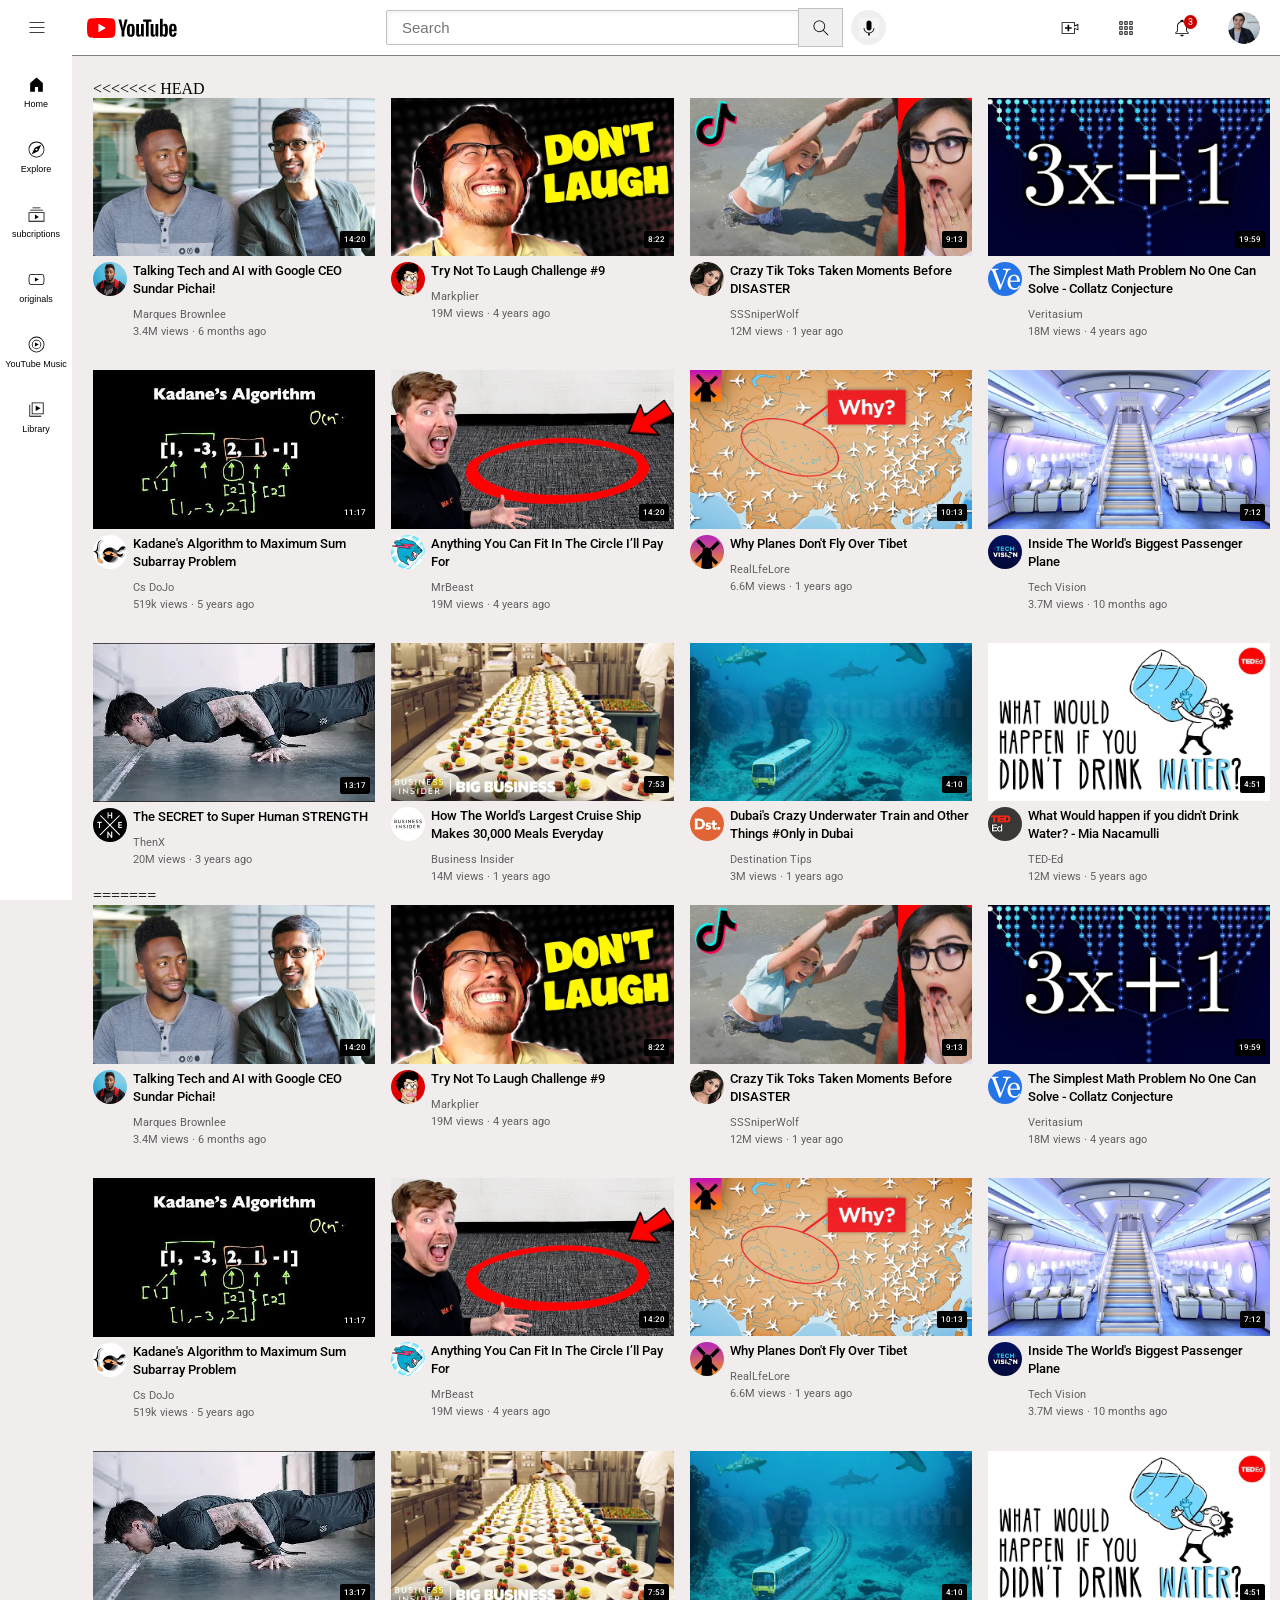
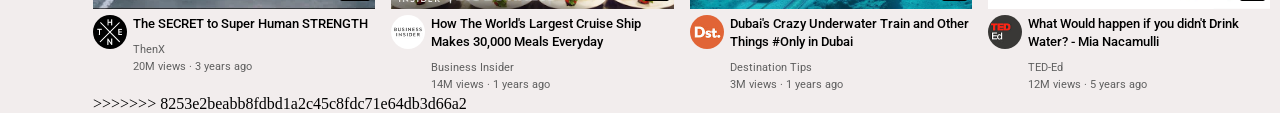
<file: index.html>
<<<<<<< HEAD
<!DOCTYPE html>
<html>
<head>
    <title>youtube.com clone</title>
    <meta charset="UTF-8">
    <meta name="viewport" content="width=device-width,initial-scale=1.0">
    <link rel="stylesheet" href="styles/video.css">
    <link rel="stylesheet " href="styles/header.css">
    <link rel="stylesheet " href="styles/general.css">
    <link rel="stylesheet " href="styles/sidebar.css">
    <link rel="preconnect" href="https://fonts.googleapis.com">
    <link rel="preconnect" href="https://fonts.gstatic.com" crossorigin>
    <link href="https://fonts.googleapis.com/css2?family=Roboto:ital,wght@0,100..900;1,100..900&display=swap" rel="stylesheet">

</head>

<body>
    <header class="header">
     
     <div class="left-section">
        <img  class="hamburger-menu" src="icons/hamburger-menu.svg">
        <img  class="youtube-logo" src="icons/youtube-logo.svg">
     </div>


    <div class="middle-section">
        <input  class="search-bar" type="text" placeholder="Search">
        <button class="search-button">
            <img  class="search-icon" src="icons/search.svg">
            <div class="tooltips">Search</div>
        </button>
        <button class="voice-search-button">
         
            <img class="voice-search-icon" src="icons/voice-search-icon.svg">
            <div class="tooltips">Search with your voice</div>
        </button>
     </div>


     <div class="right-section">
        <div class="upload-icon-container">
            <img class="upload-icon" src="icons/upload.svg">
            <div class="tooltips"> Create</div>
        </div>
        <div class="youtube-apps-container">
            <img class="youtube-apps-icon" src="icons/youtube-apps.svg">
            <div class="tooltips">YouTube App</div>
        </div>
        
        <div class="notification-icon-container">
            <img class="notifications-icon" src="icons/notifications.svg">
            <div class="notification-count">3</div>
            <div class="tooltips">Notifications</div>
        </div>
        
        <img class="current-user-pictures" src="channel-pic/my-channel.jpeg">
     </div>
  

    </header>

    <nav class="sidebar">
        <div class="sidebar-link">
            <img src="icons/home.svg">
            <div>Home</div>
        </div>
        <div class="sidebar-link">
            <img src="icons/explore.svg">
            <div>Explore</div>
        </div>
        <div class="sidebar-link">
            <img src="icons/subscriptions.svg">
            <div>subcriptions</div>
        </div>
        <div class="sidebar-link">
            <img src="icons/originals.svg">
            <div>originals</div>
        </div>
        <div class="sidebar-link">
            <img src="icons/youtube-music.svg">
            <div>YouTube Music</div>
        </div>
        <div class="sidebar-link">
            <img src="icons/library.svg">
            <div>Library</div>
        </div>

    </nav>

    <main>
        <section class="video-grid">

             <div class="video-preview">
             <div class="thumbnail-row">
                <a href=" https://www.youtube.com/watch?v=n2RNcPRtAiY" target="_blank">
                    <img  class="thumbnail" src="thumbnails/thumbnail-1.webp" >
                </a>
                
                <div class="video-time">14:20</div>
            </diV>
            <div class="video-info-grid">
                <div class="channel-picture">
                     <img class="profile-picture" src="channel-pic/channel-1.jpeg">
                </div>
                <div class="video-info">
                     <p class="video-title">
                        <a href=" https://www.youtube.com/watch?v=n2RNcPRtAiY" target="_blank">
                               Talking Tech and AI with Google CEO Sundar Pichai!
                        </a>
                  
                      </p >
                     <p class="video-author">
                      Marques Brownlee
                     </p>
                     <p class="video-stats">
                     3.4M views &#183; 6 months ago
                     </p>
                </div>
            </div>               
         </div>


         <div class="video-preview">
            <div class="thumbnail-row">
                <a href="https://www.youtube.com/watch?v=mP0RAo9SKZk" target="_blank">
                    <img  class="thumbnail" src="thumbnails/thumbnail-2.webp" >
                </a>
                
                <div class="video-time">8:22</div>
            </div>
            <div class="video-info-grid">
                <div class="channel-picture">
                     <img class="profile-picture" src="channel-pic/channel-2.jpeg">
                </div>
                <div class="video-info">
                     <p class="video-title">
                        <a href="https://www.youtube.com/watch?v=mP0RAo9SKZk" target="_blank">
                            Try Not To Laugh Challenge #9
                        </a>
                     
                      </p >
                     <p class="video-author">
                      Markplier
                     </p>
                     <p class="video-stats">
                     19M views &#183; 4 years ago
                     </p>
                </div>
            </div>               
         </div>

          <div class="video-preview">
            <div class="thumbnail-row">
                <a href="https://www.youtube.com/watch?v=FgjPQQeTh1w" target="_blank">
                    <img  class="thumbnail" src="thumbnails/thumbnail-3.webp" >
                </a>
                
                <div class="video-time">9:13</div>
            </div>
            <div class="video-info-grid">
                <div class="channel-picture">
                     <img class="profile-picture" src="channel-pic/channel-3.jpeg">
                </div>
                <div class="video-info">
                     <p class="video-title">
                        <a href="https://www.youtube.com/watch?v=FgjPQQeTh1w" target="_blank">
                            Crazy Tik Toks Taken Moments Before DISASTER
                        </a>
                        
                      </p >
                     <p class="video-author">
                     SSSniperWolf
                     </p>
                     <p class="video-stats">
                     12M views &#183; 1 year ago
                     </p>
                </div>
            </div>               
         </div>


         <div class="video-preview">
            <div class="thumbnail-row">
                <a href="https://www.youtube.com/watch?v=094y1Z2wpJg" target="_blank">
                    <img  class="thumbnail" src="thumbnails/thumbnail-4.webp" >
                </a>
                
                <div class="video-time">19:59</div>
            </div>
            <div class="video-info-grid">
                <div class="channel-picture">
                     <img class="profile-picture" src="channel-pic/channel-4.jpeg">
                </div>
                <div class="video-info">
                     <p class="video-title">
                        <a href="https://www.youtube.com/watch?v=094y1Z2wpJg" target="_blank">
                            The Simplest Math Problem No One Can Solve - Collatz Conjecture
                        </a>
                     
                      </p >
                     <p class="video-author">
                       Veritasium
                     </p>
                     <p class="video-stats">
                     18M views &#183; 4 years ago
                     </p>
                </div>
            </div>               
         </div>

          <div class="video-preview">
            <div class="thumbnail-row">
                <a href="https://www.youtube.com/watch?v=86CQq3pKSUw" target="_blank">
                    <img  class="thumbnail" src="thumbnails/thumbnail-5.webp" >
                </a>
                
                <div class="video-time">11:17</div>
            </div>
            <div class="video-info-grid">
                <div class="channel-picture">
                     <img class="profile-picture" src="channel-pic/channel-5.jpeg">
                </div>
                <div class="video-info">
                     <p class="video-title">
                        <a href="https://www.youtube.com/watch?v=86CQq3pKSUw" target="_blank">
                             Kadane's Algorithm to Maximum Sum Subarray Problem
                        </a>
                    
                      </p >
                     <p class="video-author">
                      Cs DoJo
                     </p>
                     <p class="video-stats">
                     519k views &#183; 5 years ago
                     </p>
                </div>
            </div>               
         </div>


         <div class="video-preview">
            <div class="thumbnail-row">
                <a href="https://www.youtube.com/watch?v=yXWw0_UfSFg" target="_blank">
                    <img  class="thumbnail" src="thumbnails/thumbnail-6.webp" >
                </a>
                
                <div class="video-time">14:20</div>
            </div>
            <div class="video-info-grid">
                <div class="channel-picture">
                     <img class="profile-picture" src="channel-pic/channel-6.jpeg">
                </div>
                <div class="video-info">
                     <p class="video-title">
                        <a href="https://www.youtube.com/watch?v=yXWw0_UfSFg" target="_blank">
                            Anything You Can Fit In The Circle I’ll Pay For
                        </a>
                      </p >
                     <p class="video-author">
                     MrBeast
                     </p>
                     <p class="video-stats">
                     19M views &#183; 4 years ago
                     </p>
                </div>
            </div>               
         </div>

          <div class="video-preview">
            <div class="thumbnail-row">
                <a href="https://www.youtube.com/watch?v=fNVa1qMbF9Y" target="_blank">
                    <img  class="thumbnail" src="thumbnails/thumbnail-7.webp" >
                </a>
                
                <div class="video-time">10:13</div>
            </div>
            <div class="video-info-grid">
                <div class="channel-picture">
                     <img class="profile-picture" src="channel-pic/channel-7.jpeg">
                </div>
                <div class="video-info">
                     <p class="video-title">
                        <a href="https://www.youtube.com/watch?v=fNVa1qMbF9Y" target="_blank">
                             Why Planes Don't Fly Over Tibet
                        </a>
                      </p >
                     <p class="video-author">
                     RealLfeLore
                     </p>
                     <p class="video-stats">
                     6.6M views &#183; 1 years ago
                     </p>
                </div>
            </div>               
         </div>

         <div class="video-preview">
            <div class="thumbnail-row">
                <a href="https://www.youtube.com/watch?v=lFm4EM1juls" target="_blank">
                    <img  class="thumbnail" src="thumbnails/thumbnail-8.webp" >
                </a>
                
                <div class="video-time">7:12</div>
            </div>
            <div class="video-info-grid">
                <div class="channel-picture">
                     <img class="profile-picture" src="channel-pic/channel-8.jpeg">
                </div>
                <div class="video-info">
                     <p class="video-title">
                        <a href="https://www.youtube.com/watch?v=lFm4EM1juls" target="_blank">
                           Inside The World's Biggest Passenger Plane
                        </a>
                      </p >
                     <p class="video-author">
                     Tech Vision
                     </p>
                     <p class="video-stats">
                     3.7M views &#183; 10 months ago
                     </p>
                </div>
            </div>               
         </div>


         <div class="video-preview">
            <div class="thumbnail-row">
                <a href="https://www.youtube.com/watch?v=ixmxOlcrlUc" target="_blank">
                    <img  class="thumbnail" src="thumbnails/thumbnail-9.webp" >
                </a>
                
                <div class="video-time">13:17</div>
            </div>
            <div class="video-info-grid">
                <div class="channel-picture">
                     <img class="profile-picture" src="channel-pic/channel-9.jpeg">
                </div>
                <div class="video-info">
                     <p class="video-title">
                        <a href="https://www.youtube.com/watch?v=ixmxOlcrlUc" target="_blank">
                            The SECRET to Super Human STRENGTH
                        </a>
                      </p >
                     <p class="video-author">
                     ThenX
                     </p>
                     <p class="video-stats">
                     20M views &#183; 3 years ago
                     </p>
                </div>
            </div>               
         </div>


         <div class="video-preview">
            <div class="thumbnail-row">
                <a href="https://www.youtube.com/watch?v=R2vXbFp5C9o" target="_blank">
                    <img  class="thumbnail" src="thumbnails/thumbnail-10.webp" >
                </a>
                
                <div class="video-time">7:53</div>
            </div>
            <div class="video-info-grid">
                <div class="channel-picture">
                     <img class="profile-picture" src="channel-pic/channel-10.jpeg">
                </div>
                <div class="video-info">
                     <p class="video-title">
                        <a href="https://www.youtube.com/watch?v=R2vXbFp5C9oc" target="_blank">
                            How The World's Largest Cruise Ship Makes 30,000 Meals Everyday
                        </a>
                      </p >
                     <p class="video-author">
                     Business Insider
                     </p>
                     <p class="video-stats">
                     14M views &#183; 1 years ago
                     </p>
                </div>
            </div>               
         </div>

         <div class="video-preview">
            <div class="thumbnail-row">
                <a href="https://www.youtube.com/watch?v=0nZuYyXET3s" target="_blank">
                    <img  class="thumbnail" src="thumbnails/thumbnail-11.webp" >
                </a>
                
                <div class="video-time">4:10</div>
            </div>
            <div class="video-info-grid">
                <div class="channel-picture">
                     <img class="profile-picture" src="channel-pic/channel-11.jpeg">
                </div>
                <div class="video-info">
                     <p class="video-title">
                        <a href="https://www.youtube.com/watch?v=0nZuYyXET3s" target="_blank">
                            Dubai's Crazy Underwater Train and Other Things #Only in Dubai
                        </a>
                      </p >
                     <p class="video-author">
                     Destination Tips
                     </p>
                     <p class="video-stats">
                     3M views &#183; 1 years ago
                     </p>
                </div>
            </div>               
         </div>


         <div class="video-preview">
            <div class="thumbnail-row">
                <a href="https://www.youtube.com/watch?v=9iMGFqMmUFs" target="_blank">
                    <img  class="thumbnail" src="thumbnails/thumbnail-12.webp" >
                </a>
                
                <div class="video-time">4:51</div>
            </div>
            <div class="video-info-grid">
                <div class="channel-picture">
                     <img class="profile-picture" src="channel-pic/channel-12.jpeg">
                </div>
                <div class="video-info">
                     <p class="video-title">
                        <a href="https://www.youtube.com/watch?v=9iMGFqMmUFs" target="_blank">
                            What Would happen if you didn't Drink Water? - Mia Nacamulli
                        </a>
                      </p >
                     <p class="video-author">
                     TED-Ed
                     </p>
                     <p class="video-stats">
                     12M views &#183; 5 years ago
                     </p>
                </div>
            </div>               
         </div>
        </section>
    </main>

        
</body>
=======
<!DOCTYPE html>
<html>
<head>
    <title>youtube.com clone</title>
    <meta charset="UTF-8">
    <meta name="viewport" content="width=device-width,initial-scale=1.0">
    <link rel="stylesheet" href="styles/video.css">
    <link rel="stylesheet " href="styles/header.css">
    <link rel="stylesheet " href="styles/general.css">
    <link rel="stylesheet " href="styles/sidebar.css">
    <link rel="preconnect" href="https://fonts.googleapis.com">
    <link rel="preconnect" href="https://fonts.gstatic.com" crossorigin>
    <link href="https://fonts.googleapis.com/css2?family=Roboto:ital,wght@0,100..900;1,100..900&display=swap" rel="stylesheet">

</head>

<body>
    <header class="header">
     
     <div class="left-section">
        <img  class="hamburger-menu" src="icons/hamburger-menu.svg">
        <img  class="youtube-logo" src="icons/youtube-logo.svg">
     </div>


    <div class="middle-section">
        <input  class="search-bar" type="text" placeholder="Search">
        <button class="search-button">
            <img  class="search-icon" src="icons/search.svg">
            <div class="tooltips">Search</div>
        </button>
        <button class="voice-search-button">
         
            <img class="voice-search-icon" src="icons/voice-search-icon.svg">
            <div class="tooltips">Search with your voice</div>
        </button>
     </div>


     <div class="right-section">
        <div class="upload-icon-container">
            <img class="upload-icon" src="icons/upload.svg">
            <div class="tooltips"> Create</div>
        </div>
        <div class="youtube-apps-container">
            <img class="youtube-apps-icon" src="icons/youtube-apps.svg">
            <div class="tooltips">YouTube App</div>
        </div>
        
        <div class="notification-icon-container">
            <img class="notifications-icon" src="icons/notifications.svg">
            <div class="notification-count">3</div>
            <div class="tooltips">Notifications</div>
        </div>
        
        <img class="current-user-pictures" src="channel-pic/my-channel.jpeg">
     </div>
  

    </header>

    <nav class="sidebar">
        <div class="sidebar-link">
            <img src="icons/home.svg">
            <div>Home</div>
        </div>
        <div class="sidebar-link">
            <img src="icons/explore.svg">
            <div>Explore</div>
        </div>
        <div class="sidebar-link">
            <img src="icons/subscriptions.svg">
            <div>subcriptions</div>
        </div>
        <div class="sidebar-link">
            <img src="icons/originals.svg">
            <div>originals</div>
        </div>
        <div class="sidebar-link">
            <img src="icons/youtube-music.svg">
            <div>YouTube Music</div>
        </div>
        <div class="sidebar-link">
            <img src="icons/library.svg">
            <div>Library</div>
        </div>

    </nav>

    <main>
        <section class="video-grid">

             <div class="video-preview">
             <div class="thumbnail-row">
                <a href=" https://www.youtube.com/watch?v=n2RNcPRtAiY" target="_blank">
                    <img  class="thumbnail" src="thumbnails/thumbnail-1.webp" >
                </a>
                
                <div class="video-time">14:20</div>
            </diV>
            <div class="video-info-grid">
                <div class="channel-picture">
                     <img class="profile-picture" src="channel-pic/channel-1.jpeg">
                </div>
                <div class="video-info">
                     <p class="video-title">
                        <a href=" https://www.youtube.com/watch?v=n2RNcPRtAiY" target="_blank">
                               Talking Tech and AI with Google CEO Sundar Pichai!
                        </a>
                  
                      </p >
                     <p class="video-author">
                      Marques Brownlee
                     </p>
                     <p class="video-stats">
                     3.4M views &#183; 6 months ago
                     </p>
                </div>
            </div>               
         </div>


         <div class="video-preview">
            <div class="thumbnail-row">
                <a href="https://www.youtube.com/watch?v=mP0RAo9SKZk" target="_blank">
                    <img  class="thumbnail" src="thumbnails/thumbnail-2.webp" >
                </a>
                
                <div class="video-time">8:22</div>
            </div>
            <div class="video-info-grid">
                <div class="channel-picture">
                     <img class="profile-picture" src="channel-pic/channel-2.jpeg">
                </div>
                <div class="video-info">
                     <p class="video-title">
                        <a href="https://www.youtube.com/watch?v=mP0RAo9SKZk" target="_blank">
                            Try Not To Laugh Challenge #9
                        </a>
                     
                      </p >
                     <p class="video-author">
                      Markplier
                     </p>
                     <p class="video-stats">
                     19M views &#183; 4 years ago
                     </p>
                </div>
            </div>               
         </div>

          <div class="video-preview">
            <div class="thumbnail-row">
                <a href="https://www.youtube.com/watch?v=FgjPQQeTh1w" target="_blank">
                    <img  class="thumbnail" src="thumbnails/thumbnail-3.webp" >
                </a>
                
                <div class="video-time">9:13</div>
            </div>
            <div class="video-info-grid">
                <div class="channel-picture">
                     <img class="profile-picture" src="channel-pic/channel-3.jpeg">
                </div>
                <div class="video-info">
                     <p class="video-title">
                        <a href="https://www.youtube.com/watch?v=FgjPQQeTh1w" target="_blank">
                            Crazy Tik Toks Taken Moments Before DISASTER
                        </a>
                        
                      </p >
                     <p class="video-author">
                     SSSniperWolf
                     </p>
                     <p class="video-stats">
                     12M views &#183; 1 year ago
                     </p>
                </div>
            </div>               
         </div>


         <div class="video-preview">
            <div class="thumbnail-row">
                <a href="https://www.youtube.com/watch?v=094y1Z2wpJg" target="_blank">
                    <img  class="thumbnail" src="thumbnails/thumbnail-4.webp" >
                </a>
                
                <div class="video-time">19:59</div>
            </div>
            <div class="video-info-grid">
                <div class="channel-picture">
                     <img class="profile-picture" src="channel-pic/channel-4.jpeg">
                </div>
                <div class="video-info">
                     <p class="video-title">
                        <a href="https://www.youtube.com/watch?v=094y1Z2wpJg" target="_blank">
                            The Simplest Math Problem No One Can Solve - Collatz Conjecture
                        </a>
                     
                      </p >
                     <p class="video-author">
                       Veritasium
                     </p>
                     <p class="video-stats">
                     18M views &#183; 4 years ago
                     </p>
                </div>
            </div>               
         </div>

          <div class="video-preview">
            <div class="thumbnail-row">
                <a href="https://www.youtube.com/watch?v=86CQq3pKSUw" target="_blank">
                    <img  class="thumbnail" src="thumbnails/thumbnail-5.webp" >
                </a>
                
                <div class="video-time">11:17</div>
            </div>
            <div class="video-info-grid">
                <div class="channel-picture">
                     <img class="profile-picture" src="channel-pic/channel-5.jpeg">
                </div>
                <div class="video-info">
                     <p class="video-title">
                        <a href="https://www.youtube.com/watch?v=86CQq3pKSUw" target="_blank">
                             Kadane's Algorithm to Maximum Sum Subarray Problem
                        </a>
                    
                      </p >
                     <p class="video-author">
                      Cs DoJo
                     </p>
                     <p class="video-stats">
                     519k views &#183; 5 years ago
                     </p>
                </div>
            </div>               
         </div>


         <div class="video-preview">
            <div class="thumbnail-row">
                <a href="https://www.youtube.com/watch?v=yXWw0_UfSFg" target="_blank">
                    <img  class="thumbnail" src="thumbnails/thumbnail-6.webp" >
                </a>
                
                <div class="video-time">14:20</div>
            </div>
            <div class="video-info-grid">
                <div class="channel-picture">
                     <img class="profile-picture" src="channel-pic/channel-6.jpeg">
                </div>
                <div class="video-info">
                     <p class="video-title">
                        <a href="https://www.youtube.com/watch?v=yXWw0_UfSFg" target="_blank">
                            Anything You Can Fit In The Circle I’ll Pay For
                        </a>
                      </p >
                     <p class="video-author">
                     MrBeast
                     </p>
                     <p class="video-stats">
                     19M views &#183; 4 years ago
                     </p>
                </div>
            </div>               
         </div>

          <div class="video-preview">
            <div class="thumbnail-row">
                <a href="https://www.youtube.com/watch?v=fNVa1qMbF9Y" target="_blank">
                    <img  class="thumbnail" src="thumbnails/thumbnail-7.webp" >
                </a>
                
                <div class="video-time">10:13</div>
            </div>
            <div class="video-info-grid">
                <div class="channel-picture">
                     <img class="profile-picture" src="channel-pic/channel-7.jpeg">
                </div>
                <div class="video-info">
                     <p class="video-title">
                        <a href="https://www.youtube.com/watch?v=fNVa1qMbF9Y" target="_blank">
                             Why Planes Don't Fly Over Tibet
                        </a>
                      </p >
                     <p class="video-author">
                     RealLfeLore
                     </p>
                     <p class="video-stats">
                     6.6M views &#183; 1 years ago
                     </p>
                </div>
            </div>               
         </div>

         <div class="video-preview">
            <div class="thumbnail-row">
                <a href="https://www.youtube.com/watch?v=lFm4EM1juls" target="_blank">
                    <img  class="thumbnail" src="thumbnails/thumbnail-8.webp" >
                </a>
                
                <div class="video-time">7:12</div>
            </div>
            <div class="video-info-grid">
                <div class="channel-picture">
                     <img class="profile-picture" src="channel-pic/channel-8.jpeg">
                </div>
                <div class="video-info">
                     <p class="video-title">
                        <a href="https://www.youtube.com/watch?v=lFm4EM1juls" target="_blank">
                           Inside The World's Biggest Passenger Plane
                        </a>
                      </p >
                     <p class="video-author">
                     Tech Vision
                     </p>
                     <p class="video-stats">
                     3.7M views &#183; 10 months ago
                     </p>
                </div>
            </div>               
         </div>


         <div class="video-preview">
            <div class="thumbnail-row">
                <a href="https://www.youtube.com/watch?v=ixmxOlcrlUc" target="_blank">
                    <img  class="thumbnail" src="thumbnails/thumbnail-9.webp" >
                </a>
                
                <div class="video-time">13:17</div>
            </div>
            <div class="video-info-grid">
                <div class="channel-picture">
                     <img class="profile-picture" src="channel-pic/channel-9.jpeg">
                </div>
                <div class="video-info">
                     <p class="video-title">
                        <a href="https://www.youtube.com/watch?v=ixmxOlcrlUc" target="_blank">
                            The SECRET to Super Human STRENGTH
                        </a>
                      </p >
                     <p class="video-author">
                     ThenX
                     </p>
                     <p class="video-stats">
                     20M views &#183; 3 years ago
                     </p>
                </div>
            </div>               
         </div>


         <div class="video-preview">
            <div class="thumbnail-row">
                <a href="https://www.youtube.com/watch?v=R2vXbFp5C9o" target="_blank">
                    <img  class="thumbnail" src="thumbnails/thumbnail-10.webp" >
                </a>
                
                <div class="video-time">7:53</div>
            </div>
            <div class="video-info-grid">
                <div class="channel-picture">
                     <img class="profile-picture" src="channel-pic/channel-10.jpeg">
                </div>
                <div class="video-info">
                     <p class="video-title">
                        <a href="https://www.youtube.com/watch?v=R2vXbFp5C9oc" target="_blank">
                            How The World's Largest Cruise Ship Makes 30,000 Meals Everyday
                        </a>
                      </p >
                     <p class="video-author">
                     Business Insider
                     </p>
                     <p class="video-stats">
                     14M views &#183; 1 years ago
                     </p>
                </div>
            </div>               
         </div>

         <div class="video-preview">
            <div class="thumbnail-row">
                <a href="https://www.youtube.com/watch?v=0nZuYyXET3s" target="_blank">
                    <img  class="thumbnail" src="thumbnails/thumbnail-11.webp" >
                </a>
                
                <div class="video-time">4:10</div>
            </div>
            <div class="video-info-grid">
                <div class="channel-picture">
                     <img class="profile-picture" src="channel-pic/channel-11.jpeg">
                </div>
                <div class="video-info">
                     <p class="video-title">
                        <a href="https://www.youtube.com/watch?v=0nZuYyXET3s" target="_blank">
                            Dubai's Crazy Underwater Train and Other Things #Only in Dubai
                        </a>
                      </p >
                     <p class="video-author">
                     Destination Tips
                     </p>
                     <p class="video-stats">
                     3M views &#183; 1 years ago
                     </p>
                </div>
            </div>               
         </div>


         <div class="video-preview">
            <div class="thumbnail-row">
                <a href="https://www.youtube.com/watch?v=9iMGFqMmUFs" target="_blank">
                    <img  class="thumbnail" src="thumbnails/thumbnail-12.webp" >
                </a>
                
                <div class="video-time">4:51</div>
            </div>
            <div class="video-info-grid">
                <div class="channel-picture">
                     <img class="profile-picture" src="channel-pic/channel-12.jpeg">
                </div>
                <div class="video-info">
                     <p class="video-title">
                        <a href="https://www.youtube.com/watch?v=9iMGFqMmUFs" target="_blank">
                            What Would happen if you didn't Drink Water? - Mia Nacamulli
                        </a>
                      </p >
                     <p class="video-author">
                     TED-Ed
                     </p>
                     <p class="video-stats">
                     12M views &#183; 5 years ago
                     </p>
                </div>
            </div>               
         </div>
        </section>
    </main>

        
</body>
>>>>>>> 8253e2beabb8fdbd1a2c45c8fdc71e64db3d66a2
</html>
</file>
<file: styles/video.css>
.thumbnail{
       width: 100%;
        
    }
   
   
    .video-info-grid{
        display: grid;
        grid-template-columns: 40px 1fr;
    }
    .profile-picture {
        width: 34px;
        border-radius: 50px;
    }
    .video-title{
        margin-top: 0;
        margin-left: 0;
        font-size: 10px;
        font-weight: 500;
        line-height: 18px;
        margin-bottom: 10px;
    }
    .thumbnail-row {
        margin-bottom: 6px;
        position: relative;

    }
    .video-author,
    .video-stats{
        font-size: 10px;
        color: rgb(96,96,96);
         margin-bottom: 4px;
    }
    .video-grid{
        display: grid;
        grid-template-columns: 1fr 1fr 1fr;
        column-gap: 16px;
        row-gap: 28px;
    }
    @media(min-width : 300px) and  ( max-width : 450px){
        .video-author,
    .video-stats{
        font-size: 11px;
        color: rgb(96,96,96);
         margin-bottom: 4px;
         margin-left: 10px;
    }
        .video-grid{
            grid-template-columns: 1fr ;
        }
         .video-title{
        margin-top: 0;
        margin-left: 10px;
        font-size: 12px;
        font-weight: 500;
        line-height: 18px;
        margin-bottom: 10px;
    }

    }
   
    @media(min-width : 451px) and (max-width : 750px ){
       
        .video-grid{
            grid-template-columns: 1fr 1fr;
        }
        .profile-picture {
        width: 30px;
        border-radius: 50px;
    }
        .channel-picture {
            margin-right: 0;

        }
        .video-info-grid{
        display: grid;
        grid-template-columns: 37px 1fr;
    }
    .video-title{
            font-size: 13px;
        }
        
    }
    @media(min-width :751px) and (max-width : 999px){
         .video-grid{
        display: grid;
        grid-template-columns: 1fr 1fr 1fr;
        column-gap: 16px;
        row-gap: 28px;
    }
    .video-title{
        margin-top: 0;
        margin-left: 0;
        font-size: 13px;
        font-weight: 500;
        line-height: 18px;
        margin-bottom: 10px;
    }
     .video-grid{
        display: grid;
        grid-template-columns: 1fr 1fr 1fr;
        column-gap: 16px;
        row-gap: 28px;
    }

    }

    @media(min-width : 1000px){
         .video-grid{
        display: grid;
        grid-template-columns: 1fr 1fr 1fr;
        column-gap: 16px;
        row-gap: 28px;
    }
        .video-grid{
            grid-template-columns: 1fr 1fr 1fr 1fr ;
        }
        .video-title{
            font-size: 13px;
        }
        .video-time{
        background-color: black;
        color:white;
        position: absolute;
        bottom: 8px;
        right: 5px;
        font-family: roboto,arial;
        font-size: 8px;
        font-weight: 500;
        border-radius: 2px;
        padding: 4px;

    }
    .video-author,
    .video-stats{
        font-size: 11px;
        color: rgb(96,96,96);
         margin-bottom: 4px;
    }

    }
    .video-time{
        background-color: black;
        color:white;
        position: absolute;
        bottom: 8px;
        right: 5px;
        font-family: roboto,arial;
        font-size: 8px;
        font-weight: 500;
        border-radius: 2px;
        padding: 4px;

    }
    


    .thumbnail{
       width: 100%;
        
    }
   
   
    .video-info-grid{
        display: grid;
        grid-template-columns: 40px 1fr;
    }
    .profile-picture {
        width: 34px;
        border-radius: 50px;
    }
    .video-title{
        margin-top: 0;
        margin-left: 0;
        font-size: 10px;
        font-weight: 500;
        line-height: 18px;
        margin-bottom: 10px;
    }
    .thumbnail-row {
        margin-bottom: 6px;
        position: relative;

    }
    .video-author,
    .video-stats{
        font-size: 10px;
        color: rgb(96,96,96);
         margin-bottom: 4px;
    }
    .video-grid{
        display: grid;
        grid-template-columns: 1fr 1fr 1fr;
        column-gap: 16px;
        row-gap: 28px;
    }
    @media(min-width : 300px) and  ( max-width : 450px){
        .video-author,
    .video-stats{
        font-size: 11px;
        color: rgb(96,96,96);
         margin-bottom: 4px;
         margin-left: 10px;
    }
        .video-grid{
            grid-template-columns: 1fr ;
        }
         .video-title{
        margin-top: 0;
        margin-left: 10px;
        font-size: 12px;
        font-weight: 500;
        line-height: 18px;
        margin-bottom: 10px;
    }

    }
   
    @media(min-width : 451px) and (max-width : 750px ){
       
        .video-grid{
            grid-template-columns: 1fr 1fr;
        }
        .profile-picture {
        width: 30px;
        border-radius: 50px;
    }
        .channel-picture {
            margin-right: 0;

        }
        .video-info-grid{
        display: grid;
        grid-template-columns: 37px 1fr;
    }
    .video-title{
            font-size: 13px;
        }
        
    }
    @media(min-width :751px) and (max-width : 999px){
         .video-grid{
        display: grid;
        grid-template-columns: 1fr 1fr 1fr;
        column-gap: 16px;
        row-gap: 28px;
    }
    .video-title{
        margin-top: 0;
        margin-left: 0;
        font-size: 13px;
        font-weight: 500;
        line-height: 18px;
        margin-bottom: 10px;
    }
     .video-grid{
        display: grid;
        grid-template-columns: 1fr 1fr 1fr;
        column-gap: 16px;
        row-gap: 28px;
    }

    }

    @media(min-width : 1000px){
         .video-grid{
        display: grid;
       
        column-gap: 16px;
        row-gap: 28px;
    }
        .video-grid{
            grid-template-columns: 1fr 1fr 1fr 1fr ;
        }
        .video-title{
            font-size: 13px;
        }
        .video-time{
        background-color: black;
        color:white;
        position: absolute;
        bottom: 8px;
        right: 5px;
        font-family: roboto,arial;
        font-size: 8px;
        font-weight: 500;
        border-radius: 2px;
        padding: 4px;

    }
    .video-author,
    .video-stats{
        font-size: 11px;
        color: rgb(96,96,96);
         margin-bottom: 4px;
    }

    }
    .video-time{
        background-color: black;
        color:white;
        position: absolute;
        bottom: 8px;
        right: 5px;
        font-family: roboto,arial;
        font-size: 8px;
        font-weight: 500;
        border-radius: 2px;
        padding: 4px;

    }
</file>
<file: styles/header.css>
.header{
    
    display: flex;
    flex-direction: row;
    justify-content: space-between;  
    position: fixed;
    top: 0;
    right: 0;
    left: 0;
    height: 40px;
    background-color: white;
    border-bottom-width: 1px;
    border-bottom-style: solid;
    border-bottom-color: gray;
    z-index: 1;

}
.left-section{

   align-items: center;
   display: flex;
   
}
.hamburger-menu{
    height: 15px;
    margin-left: 17px;
    margin-right: 20px;
}
.youtube-logo{
    height: 17px;
}
.middle-section{
   
    flex: 1;
    margin-left: 70px;
    margin-right: 35px;
    max-width: 500px;
    display: flex;
    align-items: center;
}
.search-bar{
    flex:1;
    height: 26px;
    border-radius: 2px;
    box-shadow: inset 1px 2px 5px rgba(0,0,0,0.05) ;
    padding-left: 10px;
    font-size: 12px;
    border-width: 1px;
    border-style: solid;
    align-items: center;
    border-color: rgb(192,192,192);
    width: 0;

}
.search-bar ::placeholder{
    font-family: robato,arial;

}
.search-icon{
    height: 17px;
   
}
.search-button
{
    height: 30px;
    width: 45px;
     border-width: 1px;
     background-color: rgb(240,240,240,);
    border-style: solid;
    border-color: rgb(192,192,192);
    margin-left: -1px;
    margin-right: 8px;
    
}

.search-button ,
 .voice-search-button,
 .upload-icon-container,
 .youtube-apps-container,
 .notification-icon-container{
    display: flex;
    flex-direction: row;
    justify-content: center;
    align-items: center;
    position: relative;
}

.search-button .tooltips, 
.voice-search-button .tooltips,
.upload-icon-container .tooltips,
.youtube-apps-container .tooltips,
.notification-icon-container .tooltips
{
    position: absolute;
    background-color: rgba(0,0,0,0.5);
    color: white;
    padding-top:2px;
    padding-bottom: 2px;
    padding-left: 3px;
    padding-right: 3px;
    border-radius: 2px;
    font-size: 12px;
    bottom: -30px;
    opacity: 0;
    transition: opacity 0.15s;
    pointer-events: none;
    white-space: nowrap;
}
.search-button:hover .tooltips,
.voice-search-button:hover .tooltips,
.upload-icon-container:hover .tooltips ,
.youtube-apps-container:hover .tooltips,
.notification-icon-container:hover .tooltips
{
    opacity: 1;
}
.voice-search-button{
    height: 28px;
    width: 28px;
    border-radius: 20px;
    border: none;
}

.voice-search-icon{
    height: 15px;
    background-color: rgb(245,245,245);
}
.right-section{
    width: 160px;
    display: flex;
    align-items: center;
    justify-content: space-between;
    margin-right: 20px;
    flex-shrink: 0;
}

.upload-icon{
    height: 16px;
}
.youtube-apps-icon{
    height: 16px;
}
.notifications-icon{
    height: 18px;
}
.notification-icon-container{
    position: relative;

}
.notification-count{
    position: absolute;
    background-color: rgb(200, 0, 0);
    color: white;
    font-family: Roboto,Arial;
    font-size: 9px;
    padding-top: 2px;
    padding-bottom: 2px;
    padding-right: 4px;
    padding-left: 4px;
    border-radius: 10px;
    top: -3px;
    right: -5px;
}
.current-user-pictures{
    height: 32px;
    border-radius: 16px;

}

@media(max-width :750px){
    .current-user-pictures{
        height: 25px;
    }
    .hamburger-menu{
    height: 20px;
    margin-left: 27px;
    margin-right: 20px;
}
.youtube-logo{
    height: 20px;
    margin-left: 20px;
}
.header{
    height: 55px;
}

}
@media(min-width :1000px){
   .hamburger-menu{
    height: 20px;
    margin-left: 27px;
    margin-right: 20px;
}

    .youtube-logo{
    height: 20px;
    margin-left: 20px;
}
.header{
    
    display: flex;
    flex-direction: row;
    justify-content: space-between;  
    position: fixed;
    top: 0;
    right: 0;
    left: 0;
    height: 55px;
    background-color: white;
    border-bottom-width: 1px;
    border-bottom-style: solid;
    border-bottom-color: gray;
    z-index: 1;

}
.search-bar{
    flex:1;
    height: 35px;
    border-radius: 2px;
    box-shadow: inset 1px 2px 5px rgba(0,0,0,0.05) ;
    padding-left: 15px;
    font-size: 15px;
    border-width: 1px;
    border-style: solid;
    align-items: center;
    border-color: rgb(192,192,192);
    width: 0;

}
    .search-icon{
        height: 20px;
    
    }
    .search-button
    {
        height: 39px;
        width: 45px;
        border-width: 1px;
        background-color: rgb(240,240,240,);
        border-style: solid;
        border-color: rgb(192,192,192);
        margin-left: -1px;
        margin-right: 8px;
        
    }
    .voice-search-button{
    height: 35px;
    width: 35px;
    border-radius: 20px;
    border: none;
    }

    .voice-search-icon{
        height: 20px;
        background-color: rgb(245,245,245);
    }
    .upload-icon{
        height: 20px;
    }
    .youtube-apps-icon{
        height: 20px;
    }
    .notifications-icon{
        height: 20px;
    }
    .right-section{
    width: 200px;
    display: flex;
    align-items: center;
    justify-content: space-between;
    margin-right: 20px;
    flex-shrink: 0;
}

}
@media(min-width :751px) and (max-width : 999px){
        .hamburger-menu{
    height: 20px;
    margin-left: 27px;
    margin-right: 20px;
}

    .youtube-logo{
    height: 20px;
    margin-left: 20px;
}
.header{
    
    display: flex;
    flex-direction: row;
    justify-content: space-between;  
    position: fixed;
    top: 0;
    right: 0;
    left: 0;
    height: 59px;
    background-color: white;
    border-bottom-width: 1px;
    border-bottom-style: solid;
    border-bottom-color: gray;
    z-index: 1;

}
.search-bar{
    flex:1;
    height: 35px;
    border-radius: 2px;
    box-shadow: inset 1px 2px 5px rgba(0,0,0,0.05) ;
    padding-left: 15px;
    font-size: 15px;
    border-width: 1px;
    border-style: solid;
    align-items: center;
    border-color: rgb(192,192,192);
    width: 0;

}
    .search-icon{
        height: 20px;
    
    }
    .search-button
    {
        height: 39px;
        width: 45px;
        border-width: 1px;
        background-color: rgb(240,240,240,);
        border-style: solid;
        border-color: rgb(192,192,192);
        margin-left: -1px;
        margin-right: 8px;
        
    }
    .voice-search-button{
    height: 35px;
    width: 35px;
    border-radius: 20px;
    border: none;
    }

    .voice-search-icon{
        height: 20px;
        background-color: rgb(245,245,245);
    }
    .upload-icon{
        height: 20px;
    }
    .youtube-apps-icon{
        height: 20px;
    }
    .notifications-icon{
        height: 20px;
    }
    .right-section{
    width: 200px;
    display: flex;
    align-items: center;
    justify-content: space-between;
    margin-right: 20px;
    flex-shrink: 0;
}

}
.header{
    
    display: flex;
    flex-direction: row;
    justify-content: space-between;  
    position: fixed;
    top: 0;
    right: 0;
    left: 0;
    height: 40px;
    background-color: white;
    border-bottom-width: 1px;
    border-bottom-style: solid;
    border-bottom-color: gray;
    z-index: 1;

}
.left-section{

   align-items: center;
   display: flex;
   
}
.hamburger-menu{
    height: 15px;
    margin-left: 17px;
    margin-right: 20px;
}
.youtube-logo{
    height: 17px;
}
.middle-section{
   
    flex: 1;
    margin-left: 70px;
    margin-right: 35px;
    max-width: 500px;
    display: flex;
    align-items: center;
}
.search-bar{
    flex:1;
    height: 26px;
    border-radius: 2px;
    box-shadow: inset 1px 2px 5px rgba(0,0,0,0.05) ;
    padding-left: 10px;
    font-size: 12px;
    border-width: 1px;
    border-style: solid;
    align-items: center;
    border-color: rgb(192,192,192);
    width: 0;

}
.search-bar ::placeholder{
    font-family: robato,arial;

}
.search-icon{
    height: 17px;
   
}
.search-button
{
    height: 30px;
    width: 45px;
     border-width: 1px;
     background-color: rgb(240,240,240,);
    border-style: solid;
    border-color: rgb(192,192,192);
    margin-left: -1px;
    margin-right: 8px;
    
}

.search-button ,
 .voice-search-button,
 .upload-icon-container,
 .youtube-apps-container,
 .notification-icon-container{
    display: flex;
    flex-direction: row;
    justify-content: center;
    align-items: center;
    position: relative;
}

.search-button .tooltips, 
.voice-search-button .tooltips,
.upload-icon-container .tooltips,
.youtube-apps-container .tooltips,
.notification-icon-container .tooltips
{
    position: absolute;
    background-color: rgba(0,0,0,0.5);
    color: white;
    padding-top:2px;
    padding-bottom: 2px;
    padding-left: 3px;
    padding-right: 3px;
    border-radius: 2px;
    font-size: 12px;
    bottom: -30px;
    opacity: 0;
    transition: opacity 0.15s;
    pointer-events: none;
    white-space: nowrap;
}
.search-button:hover .tooltips,
.voice-search-button:hover .tooltips,
.upload-icon-container:hover .tooltips ,
.youtube-apps-container:hover .tooltips,
.notification-icon-container:hover .tooltips
{
    opacity: 1;
}
.voice-search-button{
    height: 28px;
    width: 28px;
    border-radius: 20px;
    border: none;
}

.voice-search-icon{
    height: 15px;
    background-color: rgb(245,245,245);
}
.right-section{
    width: 160px;
    display: flex;
    align-items: center;
    justify-content: space-between;
    margin-right: 20px;
    flex-shrink: 0;
}

.upload-icon{
    height: 16px;
}
.youtube-apps-icon{
    height: 16px;
}
.notifications-icon{
    height: 18px;
}
.notification-icon-container{
    position: relative;

}
.notification-count{
    position: absolute;
    background-color: rgb(200, 0, 0);
    color: white;
    font-family: Roboto,Arial;
    font-size: 9px;
    padding-top: 2px;
    padding-bottom: 2px;
    padding-right: 4px;
    padding-left: 4px;
    border-radius: 10px;
    top: -3px;
    right: -5px;
}
.current-user-pictures{
    height: 32px;
    border-radius: 16px;

}

@media(max-width :750px){
    .current-user-pictures{
        height: 25px;
    }
    .hamburger-menu{
    height: 20px;
    margin-left: 27px;
    margin-right: 20px;
}
.youtube-logo{
    height: 20px;
    margin-left: 20px;
}
.header{
    height: 55px;
}

}
@media(min-width :1000px){
   .hamburger-menu{
    height: 20px;
    margin-left: 27px;
    margin-right: 20px;
}

    .youtube-logo{
    height: 20px;
    margin-left: 20px;
}
.header{
    
    display: flex;
    flex-direction: row;
    justify-content: space-between;  
    position: fixed;
    top: 0;
    right: 0;
    left: 0;
    height: 55px;
    background-color: white;
    border-bottom-width: 1px;
    border-bottom-style: solid;
    border-bottom-color: gray;
    z-index: 1;

}
.search-bar{
    flex:1;
    height: 35px;
    border-radius: 2px;
    box-shadow: inset 1px 2px 5px rgba(0,0,0,0.05) ;
    padding-left: 15px;
    font-size: 15px;
    border-width: 1px;
    border-style: solid;
    align-items: center;
    border-color: rgb(192,192,192);
    width: 0;

}
    .search-icon{
        height: 20px;
    
    }
    .search-button
    {
        height: 39px;
        width: 45px;
        border-width: 1px;
        background-color: rgb(240,240,240,);
        border-style: solid;
        border-color: rgb(192,192,192);
        margin-left: -1px;
        margin-right: 8px;
        
    }
    .voice-search-button{
    height: 35px;
    width: 35px;
    border-radius: 20px;
    border: none;
    }

    .voice-search-icon{
        height: 20px;
        background-color: rgb(245,245,245);
    }
    .upload-icon{
        height: 20px;
    }
    .youtube-apps-icon{
        height: 20px;
    }
    .notifications-icon{
        height: 20px;
    }
    .right-section{
    width: 200px;
    display: flex;
    align-items: center;
    justify-content: space-between;
    margin-right: 20px;
    flex-shrink: 0;
}

}
@media(min-width :751px) and (max-width : 999px){
        .hamburger-menu{
    height: 20px;
    margin-left: 27px;
    margin-right: 20px;
}

    .youtube-logo{
    height: 20px;
    margin-left: 20px;
}
.header{
    
    display: flex;
    flex-direction: row;
    justify-content: space-between;  
    position: fixed;
    top: 0;
    right: 0;
    left: 0;
    height: 59px;
    background-color: white;
    border-bottom-width: 1px;
    border-bottom-style: solid;
    border-bottom-color: gray;
    z-index: 1;

}
.search-bar{
    flex:1;
    height: 35px;
    border-radius: 2px;
    box-shadow: inset 1px 2px 5px rgba(0,0,0,0.05) ;
    padding-left: 15px;
    font-size: 15px;
    border-width: 1px;
    border-style: solid;
    align-items: center;
    border-color: rgb(192,192,192);
    width: 0;

}
    .search-icon{
        height: 20px;
    
    }
    .search-button
    {
        height: 39px;
        width: 45px;
        border-width: 1px;
        background-color: rgb(240,240,240,);
        border-style: solid;
        border-color: rgb(192,192,192);
        margin-left: -1px;
        margin-right: 8px;
        
    }
    .voice-search-button{
    height: 35px;
    width: 35px;
    border-radius: 20px;
    border: none;
    }

    .voice-search-icon{
        height: 20px;
        background-color: rgb(245,245,245);
    }
    .upload-icon{
        height: 20px;
    }
    .youtube-apps-icon{
        height: 20px;
    }
    .notifications-icon{
        height: 20px;
    }
    .right-section{
    width: 200px;
    display: flex;
    align-items: center;
    justify-content: space-between;
    margin-right: 20px;
    flex-shrink: 0;
    }
}
</file>
<file: styles/general.css>
p{
        font-family: roboto, Arial;
        margin-top: 0;
        margin-bottom: 0;
    }
    body{
        margin: 0;
        padding-top: 65px;
        padding-left: 65px;
        padding-right: 10px;
        background-color: rgb(242, 237, 237);
        
    }
    a{
        text-decoration: none;
        color: black;
    }
    @media(min-width : 300px) and  ( max-width : 450px){
       body{
            padding-top: 70px;
            padding-left: 10px;
            padding-right: 10px;
        }
    }
    @media (min-width : 451px) and(max-width:750px){
        body{
            padding-top: 80px;
            padding-left: 90px;
        }
    }
    @media(min-width:1000px){
        body{
            padding-left: 93px;
            padding-top: 80px;
        }
    }
    @media(min-width :751px) and (max-width : 999px){
        body{
            padding-left:90px;
            padding-top: 95px;
        }

    p{
        font-family: roboto, Arial;
        margin-top: 0;
        margin-bottom: 0;
    }
    body{
        margin: 0;
        padding-top: 65px;
        padding-left: 65px;
        padding-right: 10px;
        background-color: rgb(242, 237, 237);
        
    }
    a{
        text-decoration: none;
        color: black;
    }
}
    @media(min-width : 300px) and  ( max-width : 450px){
       body{
            padding-top: 70px;
            padding-left: 10px;
            padding-right: 10px;
        }
    }
    @media (min-width : 451px) and(max-width:750px){
        body{
            padding-top: 80px;
            padding-left: 90px;
        }
    }
    @media(min-width:1000px){
        body{
            padding-left: 93px;
            padding-top: 80px;
        }
    }
    @media(min-width :751px) and (max-width : 999px){
        body{
            padding-left:90px;
            padding-top: 95px;
        }
    }
</file>
<file: styles/sidebar.css>
.sidebar{
 
    top: 40px;
    bottom: 0;
    left: 0;
    position: fixed;
    width: 50px;
    z-index: 200;
    background-color: white;
    padding-top: 5px;
}
.sidebar-link{
    height: 50px;
    display: flex;
    flex-direction: column;
    justify-content: center;
    cursor: pointer;
    align-items: center;
}
.sidebar-link:hover{
    background-color: rgb(231, 229, 227);

}
.sidebar img {
    height: 15px;
    margin-bottom: 4px;

}
.sidebar-link div{
    font-family: Robato,Arial, Helvetica, sans-serif;
    font-size: 6px;
  
    
}
 @media(min-width : 1000px){
    .sidebar-link div{
    font-family: Robato,Arial, Helvetica, sans-serif;
    font-size: 9px;
    }
    .sidebar{
    
        top: 40px;
        bottom: 0;
        left: 0;
        position: fixed;
        width: 72px;
        z-index: 200;
        background-color: white;
        padding-top: 19px;
    }
    .sidebar img {
    height: 19px;
    margin-bottom: 5px;

}
    .sidebar-link{
    height: 65px;
    display: flex;
    flex-direction: column;
    justify-content: center;
    cursor: pointer;
    align-items: center;
    }
    .sidebar-link:hover{
        background-color: rgb(231, 229, 227);

    }
    }
    @media(min-width : 300px) and  ( max-width : 450px){
        .sidebar{
            display: none;
        }
    }
    @media  (min-width : 451px) and(max-width:750px){
        .sidebar-link div{
    font-family: Robato,Arial, Helvetica, sans-serif;
    font-size: 8px;
    }
    .sidebar{
    
        top: 55px;
        bottom: 0;
        left: 0;
        position: fixed;
        width: 72px;
        z-index: 200;
        background-color: white;
        padding-top: 19px;
    }
    .sidebar img {
    height: 16px;
    margin-bottom: 7px;

}
    .sidebar-link{
    height: 60px;
    display: flex;
    flex-direction: column;
    justify-content: center;
    cursor: pointer;
    align-items: center;
}
    }
    @media(min-width :751px) and (max-width : 999px){
        .sidebar-link div{
    font-family: Robato,Arial, Helvetica, sans-serif;
    font-size: 9px;
    }
    .sidebar{
    
        top: 55px;
        bottom: 0;
        left: 0;
        position: fixed;
        width: 72px;
        z-index: 200;
        background-color: white;
        padding-top: 19px;
    }
    .sidebar img {
    height: 16px;
    margin-bottom: 7px;

}
    .sidebar-link{
    height: 60px;
    display: flex;
    flex-direction: column;
    justify-content: center;
    cursor: pointer;
    align-items: center;
}
    }
</file>
